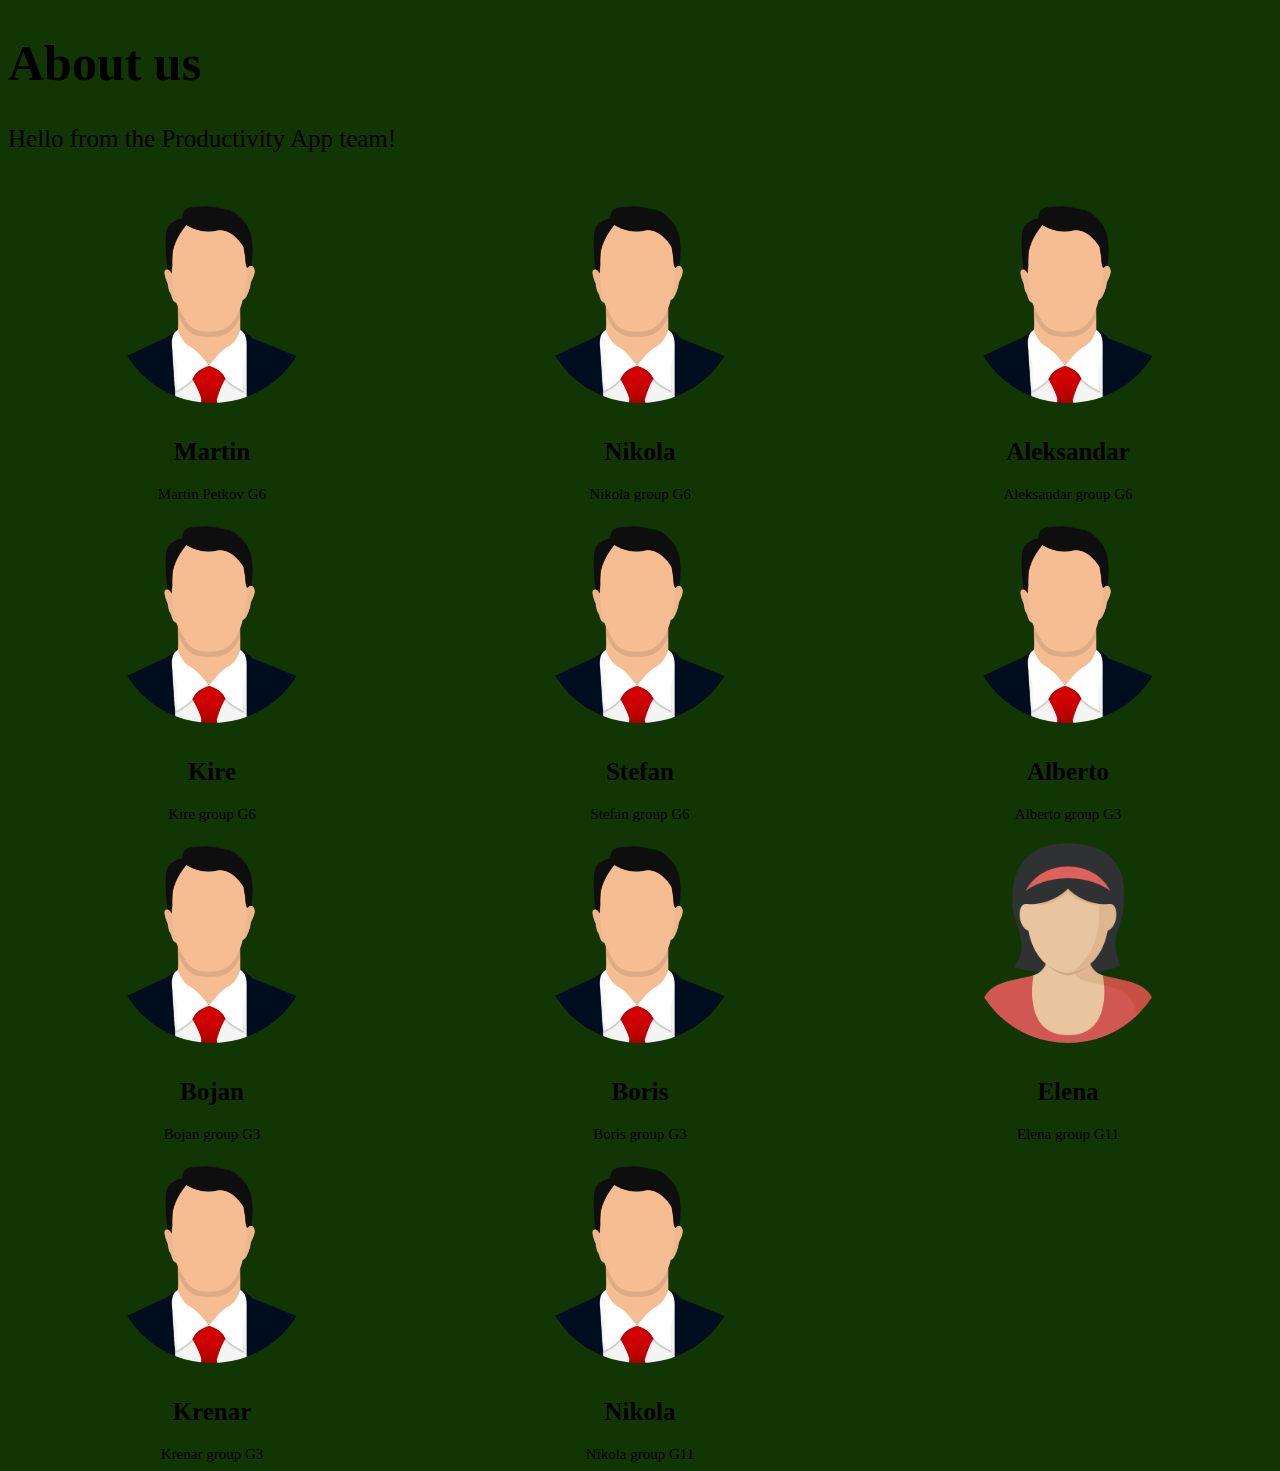
<file: src/template/about.html>
<!DOCTYPE html>
<html lang="en">
<head>
    <meta charset="UTF-8">
    <meta http-equiv="X-UA-Compatible" content="IE=edge">
    <meta name="viewport" content="width=device-width, initial-scale=1.0">
    <title>About us</title>
    <link href="../style/about.css" rel="stylesheet">
</head>
<body>
    <div class="about-us">
        <h1>About us</h1>
        <p>Hello from the Productivity App team!</p>
    </div>

    
    <div class="team-container">
        <div class="team-member">
            <img src="../img/avatar.png" alt="profile-avatar">
            <h3>Martin</h3>
            <p>Martin Petkov G6</p>
        </div>
        <div class="team-member">
            <img src="../img/avatar.png" alt="profile-avatar">
            <h3>Nikola</h3>
            <p>Nikola group G6</p>
        </div>
        <div class="team-member">
            <img src="../img/avatar.png" alt="profile-avatar">
            <h3>Aleksandar</h3>
            <p>Aleksandar group G6</p>
        </div>
        <div class="team-member">
            <img src="../img/avatar.png" alt="profile-avatar">
            <h3>Kire</h3>
            <p>Kire group G6</p>
        </div>
        <div class="team-member">
            <img src="../img/avatar.png" alt="profile-avatar">
            <h3>Stefan</h3>
            <p>Stefan group G6</p>
        </div>
        <div class="team-member">
            <img src="../img/avatar.png" alt="profile-avatar">
            <h3>Alberto</h3>
            <p>Alberto group G3</p>
        </div>
        <div class="team-member">
            <img src="../img/avatar.png" alt="profile-avatar">
            <h3>Bojan</h3>
            <p>Bojan group G3</p>
        </div>
        <div class="team-member">
            <img src="../img/avatar.png" alt="profile-avatar">
            <h3>Boris</h3>
            <p>Boris group G3</p>
        </div>
        <div class="team-member">
            <img src="../img/femaleavatar.png" alt="profile-avatar">
            <h3>Elena</h3>
            <p>Elena group G11</p>
        </div>
        <div class="team-member">
            <img src="../img/avatar.png" alt="profile-avatar">
            <h3>Krenar</h3>
            <p>Krenar group G3</p>
        </div>
        <div class="team-member">
            <img src="../img/avatar.png" alt="profile-avatar">
            <h3>Nikola</h3>
            <p>Nikola group G11</p>
        </div>
    </div>
</body>
</html>
</file>
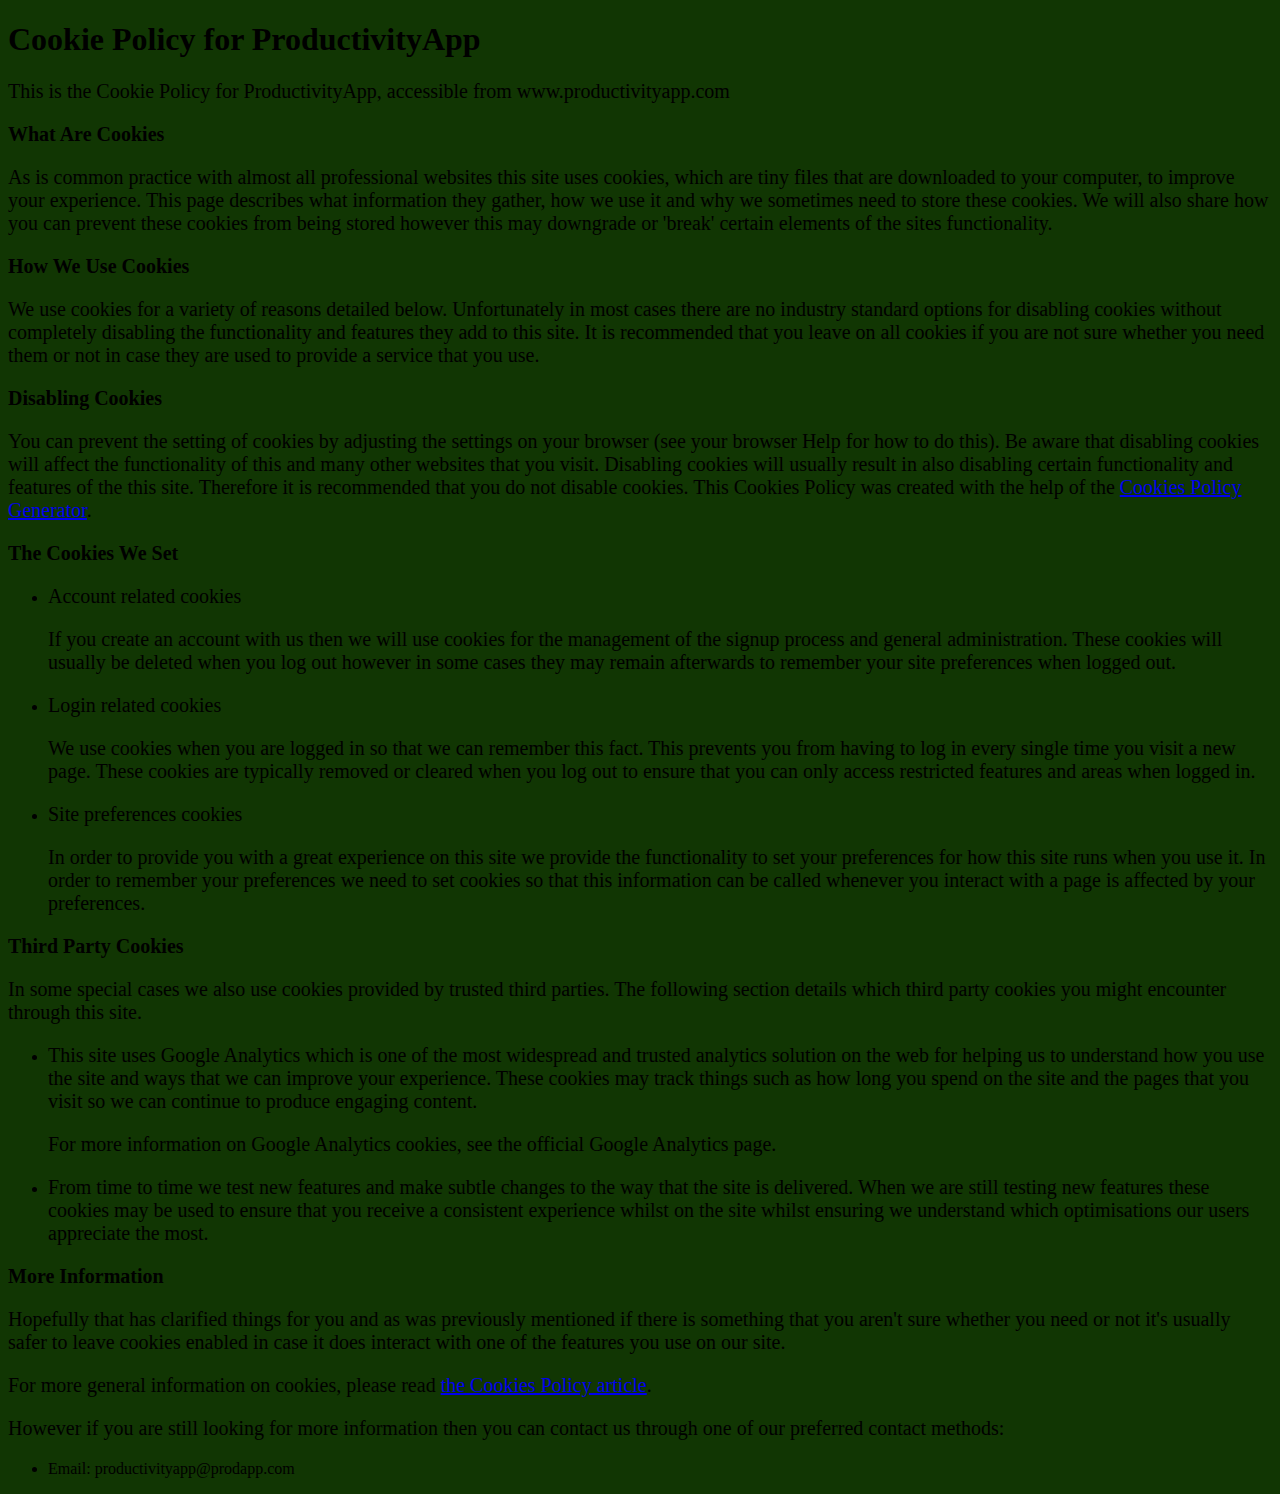
<file: src/template/cookies.html>
<!DOCTYPE html>
<html lang="en">

<head>
    <meta charset="UTF-8">
    <meta http-equiv="X-UA-Compatible" content="IE=edge">
    <meta name="viewport" content="width=device-width, initial-scale=1.0">
    <link href="../style/cookies.css" rel="stylesheet">
    <title>Cookie's Policy</title>
</head>

<body>
    <div class="cookies">
        <h1>Cookie Policy for ProductivityApp</h1>

        <p>This is the Cookie Policy for ProductivityApp, accessible from www.productivityapp.com</p>

        <p><strong>What Are Cookies</strong></p>

        <p>As is common practice with almost all professional websites this site uses cookies, which are tiny files that
            are downloaded to your computer, to improve your experience. This page describes what information they
            gather, how we use it and why we sometimes need to store these cookies. We will also share how you can
            prevent these cookies from being stored however this may downgrade or 'break' certain elements of the sites
            functionality.</p>

        <p><strong>How We Use Cookies</strong></p>

        <p>We use cookies for a variety of reasons detailed below. Unfortunately in most cases there are no industry
            standard options for disabling cookies without completely disabling the functionality and features they add
            to this site. It is recommended that you leave on all cookies if you are not sure whether you need them or
            not in case they are used to provide a service that you use.</p>

        <p><strong>Disabling Cookies</strong></p>

        <p>You can prevent the setting of cookies by adjusting the settings on your browser (see your browser Help for
            how to do this). Be aware that disabling cookies will affect the functionality of this and many other
            websites that you visit. Disabling cookies will usually result in also disabling certain functionality and
            features of the this site. Therefore it is recommended that you do not disable cookies. This Cookies Policy
            was created with the help of the <a href="https://www.termsfeed.com/cookies-policy-generator/">Cookies
                Policy Generator</a>.</p>
        <p><strong>The Cookies We Set</strong></p>

        <ul>
            <li>
                <p>Account related cookies</p>
                <p>If you create an account with us then we will use cookies for the management of the signup process
                    and general administration. These cookies will usually be deleted when you log out however in some
                    cases they may remain afterwards to remember your site preferences when logged out.</p>
            </li>

            <li>
                <p>Login related cookies</p>
                <p>We use cookies when you are logged in so that we can remember this fact. This prevents you from
                    having to log in every single time you visit a new page. These cookies are typically removed or
                    cleared when you log out to ensure that you can only access restricted features and areas when
                    logged in.</p>
            </li>
            <li>
                <p>Site preferences cookies</p>
                <p>In order to provide you with a great experience on this site we provide the functionality to set your
                    preferences for how this site runs when you use it. In order to remember your preferences we need to
                    set cookies so that this information can be called whenever you interact with a page is affected by
                    your preferences.</p>
            </li>
        </ul>

        <p><strong>Third Party Cookies</strong></p>

        <p>In some special cases we also use cookies provided by trusted third parties. The following section details
            which third party cookies you might encounter through this site.</p>

        <ul>
            <li>
                <p>This site uses Google Analytics which is one of the most widespread and trusted analytics solution on
                    the web for helping us to understand how you use the site and ways that we can improve your
                    experience. These cookies may track things such as how long you spend on the site and the pages that
                    you visit so we can continue to produce engaging content.</p>
                <p>For more information on Google Analytics cookies, see the official Google Analytics page.</p>
            </li>


            <li>
                <p>From time to time we test new features and make subtle changes to the way that the site is delivered.
                    When we are still testing new features these cookies may be used to ensure that you receive a
                    consistent experience whilst on the site whilst ensuring we understand which optimisations our users
                    appreciate the most.</p>
            </li>
        </ul>

        <p><strong>More Information</strong></p>

        <p>Hopefully that has clarified things for you and as was previously mentioned if there is something that you
            aren't sure whether you need or not it's usually safer to leave cookies enabled in case it does interact
            with one of the features you use on our site.</p>

        <p>For more general information on cookies, please read <a
                href="https://www.cookiepolicygenerator.com/sample-cookies-policy/">the Cookies Policy article</a>.</p>

        <p>However if you are still looking for more information then you can contact us through one of our preferred
            contact methods:</p>

        <ul>
            <li>Email: productivityapp@prodapp.com</li>

        </ul>
    </div>

</body>

</html>
</file>
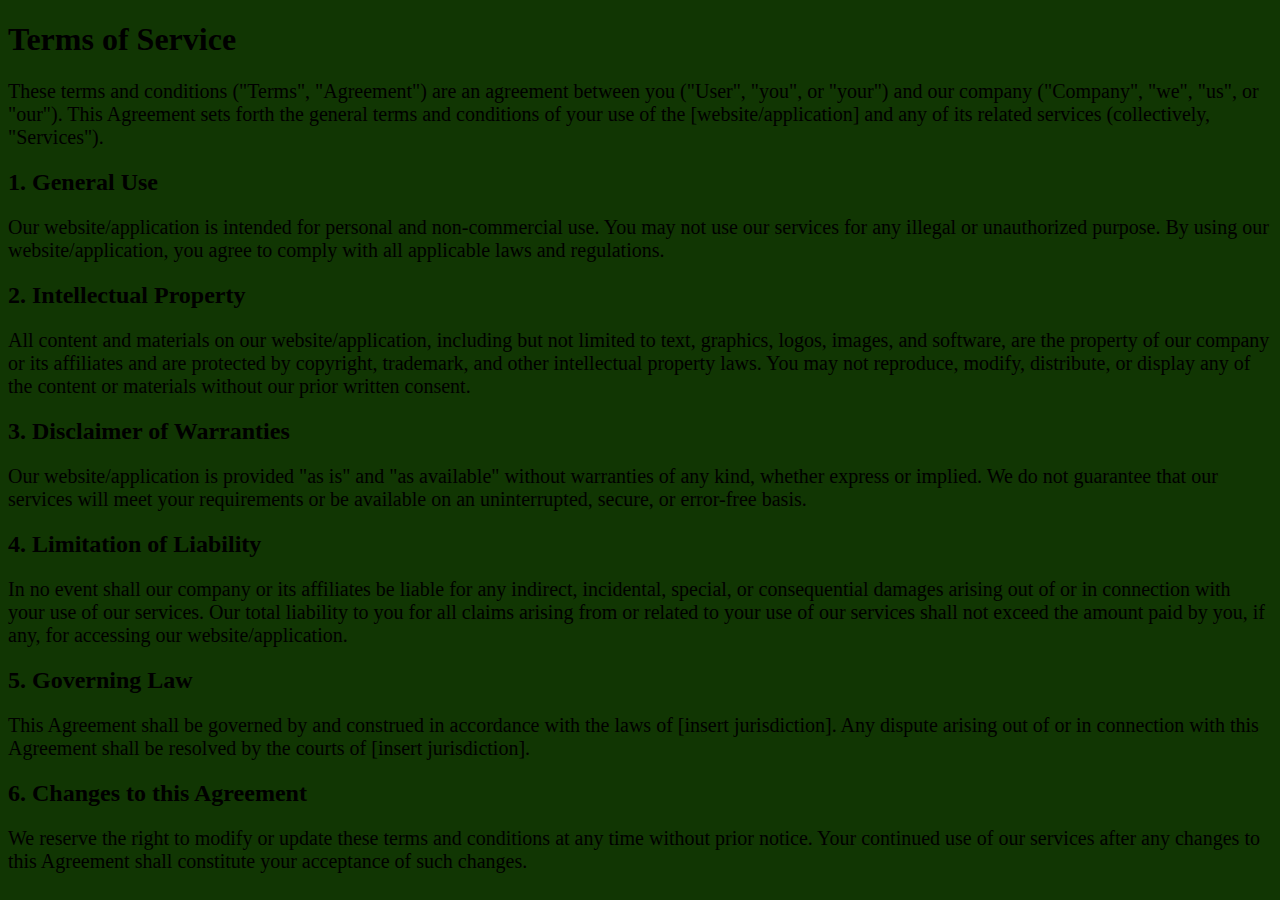
<file: src/template/terms.html>
<!DOCTYPE html>
<html lang="en">

<head>
    <meta charset="UTF-8">
    <meta http-equiv="X-UA-Compatible" content="IE=edge">
    <meta name="viewport" content="width=device-width, initial-scale=1.0">
    <link href="../style/terms.css" rel="stylesheet">
    <title>Terms Of Service</title>
</head>

<body>
    <div class="terms">
        <h1>Terms of Service</h1>
        <p>These terms and conditions ("Terms", "Agreement") are an agreement between you ("User", "you", or "your") and
            our
            company ("Company", "we", "us", or "our"). This Agreement sets forth the general terms and conditions of
            your
            use of the [website/application] and any of its related services (collectively, "Services").</p>

        <h2>1. General Use</h2>
        <p>Our website/application is intended for personal and non-commercial use. You may not use our services for any
            illegal or unauthorized purpose. By using our website/application, you agree to comply with all applicable
            laws
            and regulations.</p>

        <h2>2. Intellectual Property</h2>
        <p>All content and materials on our website/application, including but not limited to text, graphics, logos,
            images,
            and software, are the property of our company or its affiliates and are protected by copyright, trademark,
            and
            other intellectual property laws. You may not reproduce, modify, distribute, or display any of the content
            or
            materials without our prior written consent.</p>

        <h2>3. Disclaimer of Warranties</h2>
        <p>Our website/application is provided "as is" and "as available" without warranties of any kind, whether
            express or
            implied. We do not guarantee that our services will meet your requirements or be available on an
            uninterrupted,
            secure, or error-free basis.</p>

        <h2>4. Limitation of Liability</h2>
        <p>In no event shall our company or its affiliates be liable for any indirect, incidental, special, or
            consequential
            damages arising out of or in connection with your use of our services. Our total liability to you for all
            claims
            arising from or related to your use of our services shall not exceed the amount paid by you, if any, for
            accessing our website/application.</p>

        <h2>5. Governing Law</h2>
        <p>This Agreement shall be governed by and construed in accordance with the laws of [insert jurisdiction]. Any
            dispute arising out of or in connection with this Agreement shall be resolved by the courts of [insert
            jurisdiction].</p>

        <h2>6. Changes to this Agreement</h2>
        <p>We reserve the right to modify or update these terms and conditions at any time without prior notice. Your
            continued use of our services after any changes to this Agreement shall constitute your acceptance of such
            changes.</p>
    </div>
</body>

</html>
</file>
<file: src/style/about.css>
html {
    background-color: rgb(17, 54, 3);
    
}
.team-container{
    display: grid;
    grid-template-columns: repeat(3, 1fr);
    grid-gap: 20px;
    margin-top: 50px;
}

/* Style the team member */
.team-member {
    display: flex;
    flex-direction: column;
    align-items: center;
    justify-content: center;
    text-align: center;
}
  
  /* Style the team member image */
.team-member img {
    width: 100%;
    max-width: 200px;
    border-radius: 50%;
    margin-bottom: 10px;
}
  
  /* Style the team member name */
.team-member h3 {
    font-size: 25px;
    margin-bottom: 5px;
}
  
  /* Style the team member job title */
.team-member p {
    font-size: 15px;
    margin-bottom: 0;
}

 /* Style the about us info */
.about-us h1{
  font-size: 50px;
}
.about-us p {
  font-size: 25px;
  font-family: 'Times New Roman', Times, serif;
}
</file>
<file: src/style/cookies.css>
html {
    background-color: rgb(17, 54, 3);
}
.cookies p{
    font-size: 20px;
    font-family:'Times New Roman', Times, serif;
}
</file>
<file: src/style/terms.css>
html {
    background-color: rgb(17, 54, 3);
}
.terms p{
    font-size: 20px;
    font-family: 'Times New Roman', Times, serif;
}
</file>
